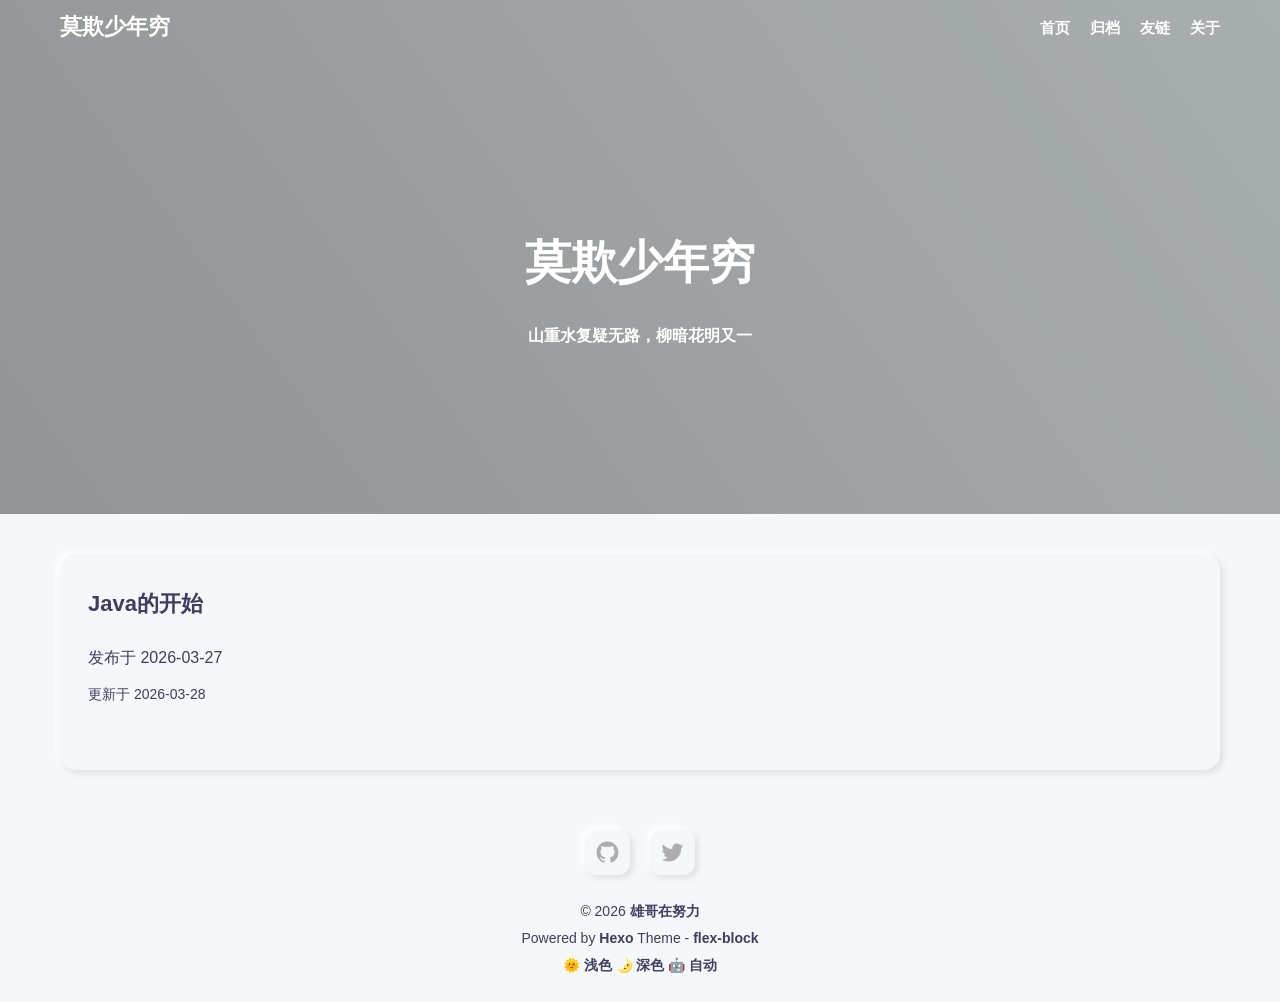
<file: index.html>
<!DOCTYPE html>
<html lang="zh-CN">
<head>
  <meta charset="UTF-8">
  <meta name="viewport" content="width=device-width, initial-scale=1.0">
  <meta http-equiv="X-UA-Compatible" content="ie=edge">
  <meta name="theme-color" content="#3367D6"/>
  <link rel="apple-touch-icon" href="/icons-192.png">
  <link rel="manifest" href="/manifest.json">
  
  <meta name="generator" content="Hexo 8.1.1">

  
    <meta name="description" content="分享生活感悟和技术心得">
  

  
    <meta name="keywords" content="博客, 技术, 生活">
  

  
    <meta name="author" content="雄哥在努力">
  

  

  

  <title>莫欺少年穷</title>

  

  
    <link rel="shortcut icon" href="/favicon.ico">
  

  

  

  

  
<link rel="stylesheet" href="/css/style.css">

</head>
<body>
  <div class="root-container">
    
<!-- header container -->
<header class="header-container">
  
    <div class="post-image" style="background-image: url(https://trae-api-cn.mchost.guru/api/ide/v1/text_to_image?prompt=modern%20minimalist%20blog%20header%20with%20abstract%20design%20dynamic%20effect&amp;image_size=landscape_16_9)"></div>
  

  <!-- navbar -->
<nav class="navbar">
  <div class="navbar-content">
    <!-- logo -->
    <div class="navbar-logo">
      <a href="/">
        
          莫欺少年穷
        
      </a>
    </div>
    <!-- link -->
    <div class="navbar-link">
      <div class="navbar-btn">
        <div></div>
        <div></div>
        <div></div>
      </div>
      <ul class="navbar-list">
        
          <li class="navbar-list-item"><a href="/">首页</a></li>
        
          <li class="navbar-list-item"><a href="/archives">归档</a></li>
        
          <li class="navbar-list-item"><a href="/links">友链</a></li>
        
          <li class="navbar-list-item"><a href="/about">关于</a></li>
        
      </ul>
    </div>
  </div>
</nav>

  
  
    <div class="header-content">
      <div class="post-text layout-block layout-padding">
        <h1 class="title-wrap">莫欺少年穷</h1>
        <h2 class="title-sub-wrap" id="typewriter"></h2>
        <script>
          // 打字机效果，依次显示三句古诗
          const poems = [
            "山重水复疑无路，柳暗花明又一村",
            "长风破浪会有时，直挂云帆济沧海",
            "路漫漫其修远兮，吾将上下而求索"
          ];
          let poemIndex = 0;
          let charIndex = 0;
          let isDeleting = false;
          const typewriter = document.getElementById('typewriter');
          
          function type() {
            const currentPoem = poems[poemIndex];
            
            if (isDeleting) {
              typewriter.textContent = currentPoem.substring(0, charIndex - 1);
              charIndex--;
            } else {
              typewriter.textContent = currentPoem.substring(0, charIndex + 1);
              charIndex++;
            }
            
            if (!isDeleting && charIndex === currentPoem.length) {
              // 暂停一段时间后开始删除
              setTimeout(() => isDeleting = true, 2000);
            } else if (isDeleting && charIndex === 0) {
              // 切换到下一句诗
              isDeleting = false;
              poemIndex = (poemIndex + 1) % poems.length;
            }
            
            // 控制打字速度
            const speed = isDeleting ? 50 : 100;
            setTimeout(type, speed);
          }
          
          // 开始打字机效果
          type();
        </script>
      </div>
    </div>
  

  
  

  
  

  
  

  
  

  
  
  
</header>

    <!-- 首页 -->

<!-- post list container -->
<div class="body-container">
  <div class="content-container layout-block article-list">
    
      <div class="article-item layout-padding">
        <article class="card-container article-card content-padding--large soft-size--large soft-style--box">
          

          <div class="card-text">
            
              <a href="/2026/03/27/hello-world/" itemprop="url">
                <h2 class="card-text--title">Java的开始</h2>
              </a>
            
            <div class="card-text--row">
              <span>发布于</span>
              <time  class="article-date" datetime="2026-03-27T13:52:41.069Z" itemprop="datePublished">2026-03-27</time>
            </div>
            
              <div class="last-time">
                <span>更新于</span>
                <time  class="article-updated" datetime="2026-03-28T11:52:28.148Z" itemprop="dateUpdated">2026-03-28</time>
              </div>
            
            <ul class="wrap-list light">
  
</ul>
            <ul class="wrap-list light">
  
</ul>
          </div>
        </article>
      </div>
    
  </div>
</div>

<!-- page container -->



    <!-- footer container -->
<footer id="footer" class="footer">
  <div class="footer-container">
    
    <div class="social-icons">
      
        
      
        
      
        
      
        
          <a href="https://github.com/miiiku/" class="soft-size--primary soft-style--box" target="_blank" rel="noopener noreferrer">
            <svg class="icon icon-github" viewBox="0 0 1024 1024" version="1.1" xmlns="http://www.w3.org/2000/svg">
  <path d="M64.6 512c0 195.6 125.4 361.9 300.1 422.9 23.5 5.9 19.9-10.8 19.9-22.2v-77.6c-135.8 15.9-141.3-74-150.5-89-18.5-31.5-61.9-39.5-49-54.5 31-15.9 62.5 4 98.9 58 26.4 39.1 77.9 32.5 104.1 26 5.7-23.5 17.9-44.5 34.7-60.9-140.7-25.2-199.4-111.1-199.4-213.3 0-49.5 16.4-95.1 48.4-131.8-20.4-60.6 1.9-112.4 4.9-120.1 58.2-5.2 118.5 41.6 123.3 45.3 33.1-8.9 70.8-13.7 112.9-13.7 42.4 0 80.3 4.9 113.5 13.9 11.3-8.6 67.3-48.8 121.4-43.9 2.9 7.7 24.7 58.3 5.5 118.1 32.5 36.8 49 82.8 49 132.4 0 102.3-59 188.3-200.2 213.2 23.5 23.3 38.1 55.5 38.1 91.1v112.7c0.8 9 0 17.9 15.1 17.9C832.7 877 960.4 709.4 960.4 512.1c0-247.5-200.6-447.9-447.9-447.9C265 64.1 64.6 264.5 64.6 512z"></path>
</svg>
          </a>
        
      
        
          <a href="https://twitter.com/guanquanhong" class="soft-size--primary soft-style--box" target="_blank" rel="noopener noreferrer">
            <svg class="icon icon-twitter" viewBox="0 0 1024 1024" version="1.1" xmlns="http://www.w3.org/2000/svg">
  <path d="M962.285714 233.142857q-38.285714 56-92.571429 95.428571 0.571429 8 0.571429 24 0 74.285714-21.714286 148.285714t-66 142-105.428571 120.285714-147.428571 83.428571-184.571429 31.142857q-154.857143 0-283.428571-82.857143 20 2.285714 44.571429 2.285714 128.571429 0 229.142857-78.857143-60-1.142857-107.428571-36.857143t-65.142857-91.142857q18.857143 2.857143 34.857143 2.857143 24.571429 0 48.571429-6.285714-64-13.142857-106-63.714286t-42-117.428571l0-2.285714q38.857143 21.714286 83.428571 23.428571-37.714286-25.142857-60-65.714286t-22.285714-88q0-50.285714 25.142857-93.142857 69.142857 85.142857 168.285714 136.285714t212.285714 56.857143q-4.571429-21.714286-4.571429-42.285714 0-76.571429 54-130.571429t130.571429-54q80 0 134.857143 58.285714 62.285714-12 117.142857-44.571429-21.142857 65.714286-81.142857 101.714286 53.142857-5.714286 106.285714-28.571429z"></path>
</svg>
          </a>
        
      
    </div>
     
    <p>&copy; 2026 <a href="/" target="_blank">雄哥在努力</a></p>

    

    <p>Powered by <a href="https://hexo.io" target="_blank" rel="noopener noreferrer">Hexo</a> Theme - <a href="https://github.com/miiiku/flex-block" target="_blank" rel="noopener noreferrer author">flex-block</a></p>

    <p>
      <a href="javascript:;" id="theme-light">🌞 浅色</a>
      <a href="javascript:;" id="theme-dark">🌛 深色</a>
      <a href="javascript:;" id="theme-auto">🤖️ 自动</a>
    </p>
  </div>
</footer>
  </div>

  <div class="back-to-top-fixed soft-size--round soft-style--box">
    <svg class="icon icon-back-to-top" viewBox="0 0 1024 1024" version="1.1" xmlns="http://www.w3.org/2000/svg">
      <path d="M725.333333 426.666667c-12.8 0-21.333333-4.266667-29.866667-12.8l-213.333333-213.333333c-17.066667-17.066667-17.066667-42.666667 0-59.733333s42.666667-17.066667 59.733333 0l213.333333 213.333333c17.066667 17.066667 17.066667 42.666667 0 59.733333C746.666667 422.4 738.133333 426.666667 725.333333 426.666667z"></path>
      <path d="M298.666667 426.666667c-12.8 0-21.333333-4.266667-29.866667-12.8-17.066667-17.066667-17.066667-42.666667 0-59.733333l213.333333-213.333333c17.066667-17.066667 42.666667-17.066667 59.733333 0s17.066667 42.666667 0 59.733333l-213.333333 213.333333C320 422.4 311.466667 426.666667 298.666667 426.666667z"></path>
      <path d="M512 896c-25.6 0-42.666667-17.066667-42.666667-42.666667L469.333333 170.666667c0-25.6 17.066667-42.666667 42.666667-42.666667s42.666667 17.066667 42.666667 42.666667l0 682.666667C554.666667 878.933333 537.6 896 512 896z"></path>
    </svg>
  </div>

  
  












  


  


  




<script src="/js/script.js"></script>


  
  <!-- 尾部用户自定义相关内容 -->
</body>
</html>
</file>
<file: css/style.css>
@media screen and (min-width: 768px) {
  :root {
    --layout-max-width: 1200px;
    --layout-padding: 20px;
    --content-large-padding: 40px 38px 46px;
    --content-small-padding: 20px 19px 23px;
    --font-large-size: 46px;
    --font-stress-size: 22px;
    --font-common-size: 16px;
    --font-base-size: 14px;
    --font-base-lh: 1.8;
    --banner-height: 460px;
    --content-large-padding: 30px 28px 26px;
    --content-primary-padding: 23px;
    --soft-large-radius: 16px;
    --soft-primary-radius: 12px;
    --soft-small-radius: 6px;
  }
}
@media screen and (max-width: 767px) {
  :root {
    --layout-max-width: 100%;
    --layout-padding: 10px;
    --content-large-padding: 30px 28px 34px;
    --content-small-padding: 14px 12px 16px;
    --font-large-size: 22px;
    --font-stress-size: 18px;
    --font-common-size: 14px;
    --font-base-size: 12px;
    --font-base-lh: 1.4;
    --banner-height: 280px;
    --content-large-padding: 30px 28px 34px;
    --content-primary-padding: 16px;
    --soft-large-radius: 16px;
    --soft-primary-radius: 6px;
    --soft-small-radius: 4px;
  }
}
:root {
  --soft-shadow: 3px;
}
:root.theme-light {
  --theme-bg-primary: #f5f8fa;
  --theme-bg-high: #fff;
  --theme-bg-shadow: #dddfe1;
  --theme-bg-actvie1: #dddfe1;
  --theme-bg-actvie2: #fff;
  --theme-text-active: #f857a6;
  --theme-text-light: #fff;
  --theme-text-primary: #3e3e5f;
  --theme-text-low: #aeacb1;
  --theme-text-stress: #14281d;
  --theme-border-primary: #e1e4e8;
  --theme-border-secondary: #ebedef;
}
:root.theme-dark {
  --theme-bg-primary: #1e2428;
  --theme-bg-high: #303a40;
  --theme-bg-shadow: #0c0e10;
  --theme-bg-actvie1: #1b2024;
  --theme-bg-actvie2: #20272b;
  --theme-text-active: #ca5388;
  --theme-text-light: #d7dfe6;
  --theme-text-primary: #adbac7;
  --theme-text-low: #444c56;
  --theme-text-stress: #cdd9e5;
  --theme-border-primary: #444c56;
  --theme-border-secondary: #373e47;
}
@media (prefers-color-scheme: light) {
  :root {
    --theme-bg-primary: #f5f8fa;
    --theme-bg-high: #fff;
    --theme-bg-shadow: #dddfe1;
    --theme-bg-actvie1: #dddfe1;
    --theme-bg-actvie2: #fff;
    --theme-text-active: #f857a6;
    --theme-text-light: #fff;
    --theme-text-primary: #3e3e5f;
    --theme-text-low: #aeacb1;
    --theme-text-stress: #14281d;
    --theme-border-primary: #e1e4e8;
    --theme-border-secondary: #ebedef;
  }
}
@media (prefers-color-scheme: dark) {
  :root {
    --theme-bg-primary: #1e2428;
    --theme-bg-high: #303a40;
    --theme-bg-shadow: #0c0e10;
    --theme-bg-actvie1: #1b2024;
    --theme-bg-actvie2: #20272b;
    --theme-text-active: #ca5388;
    --theme-text-light: #d7dfe6;
    --theme-text-primary: #adbac7;
    --theme-text-low: #444c56;
    --theme-text-stress: #cdd9e5;
    --theme-border-primary: #444c56;
    --theme-border-secondary: #373e47;
  }
}
::-webkit-scrollbar {
  display: none;
}
html,
body,
div,
span,
applet,
object,
iframe,
h1,
h2,
h3,
h4,
h5,
h6,
p,
blockquote,
pre,
a,
abbr,
acronym,
address,
big,
cite,
code,
del,
dfn,
em,
img,
ins,
kbd,
q,
s,
samp,
small,
strike,
strong,
sub,
sup,
tt,
var,
dl,
dt,
dd,
ol,
ul,
li,
fieldset,
form,
label,
legend,
table,
caption,
tbody,
tfoot,
thead,
tr,
th,
td,
article,
aside,
canvas,
details,
embed,
figure,
figcaption,
footer,
header,
hgroup,
menu,
nav,
output,
ruby,
section,
summary,
time,
mark,
audio,
video {
  margin: 0;
  padding: 0;
  border: 0;
  vertical-align: baseline;
  font-size: 100%;
}
html {
  box-sizing: border-box;
  font-family: 'Open Sans', sans-serif;
  font-size: var(--font-base-size);
  line-height: var(--font-base-lh);
  -ms-text-size-adjust: 100%;
  -webkit-text-size-adjust: 100%;
}
body {
  font-size: var(--font-base-size);
  line-height: var(--font-base-lh);
}
*,
*:before,
*:after {
  box-sizing: inherit;
}
ol,
ul {
  list-style: none;
}
blockquote,
q {
  quotes: none;
}
blockquote:before,
blockquote:after,
q:before,
q:after {
  content: "";
  content: none;
}
table {
  border-spacing: 0;
  border-collapse: collapse;
}
img {
  max-width: 100%;
}
a {
  background-color: transparent;
  text-decoration: none;
  color: inherit;
}
a:active,
a:hover {
  outline: 0;
}
b,
strong {
  font-weight: bold;
}
i,
em,
dfn {
  font-style: italic;
}
.text-ellipsis {
  overflow: hidden;
  text-overflow: ellipsis;
  white-space: nowrap;
}
.center-bg {
  background-repeat: no-repeat;
  background-position: center;
  background-size: cover;
}
.layout-padding {
  padding: var(--layout-padding);
}
.layout-margin {
  margin: var(--layout-padding);
}
.layout-block {
  width: 100%;
  max-width: var(--layout-max-width);
  margin-left: auto;
  margin-right: auto;
}
.content-padding--large {
  padding: var(--content-large-padding);
}
.content-padding--primary {
  padding: var(--content-primary-padding);
}
[class*=soft-size--].soft-size--large {
  --radius: var(--soft-large-radius);
}
[class*=soft-size--].soft-size--primary {
  --radius: var(--soft-primary-radius);
}
[class*=soft-size--].soft-size--small {
  --radius: var(--soft-small-radius);
}
[class*=soft-size--].soft-size--round {
  --radius: 50%;
}
[class*=soft-style--] {
  transition: border-radius 0.3s ease, box-shadow 0.3s ease, background-image 0.3s ease;
}
[class*=soft-style--].soft-style--box {
  overflow: hidden;
  border-radius: var(--radius);
  background-color: var(--theme-bg-primary);
  box-shadow: var(--soft-shadow) var(--soft-shadow) calc(var(--soft-shadow) * 2) var(--theme-bg-shadow), calc(-1 * var(--soft-shadow)) calc(-1 * var(--soft-shadow)) calc(var(--soft-shadow) * 2) var(--theme-bg-high);
}
[class*=soft-style--].soft-style--hover:hover {
  overflow: hidden;
  border-radius: var(--radius);
  background-color: var(--theme-bg-primary);
  box-shadow: var(--soft-shadow) var(--soft-shadow) calc(var(--soft-shadow) * 2) var(--theme-bg-shadow), calc(-1 * var(--soft-shadow)) calc(-1 * var(--soft-shadow)) calc(var(--soft-shadow) * 2) var(--theme-bg-high);
}
[class*=soft-style--].soft-style--active:active {
  overflow: hidden;
  border-radius: var(--radius);
  background-color: var(--theme-bg-primary);
  background-image: linear-gradient(145deg, var(--theme-text-active1), var(--theme-text-active2));
  box-shadow: inset var(--soft-shadow) var(--soft-shadow) calc(var(--soft-shadow) * 2) var(--theme-bg-shadow), inset calc(-1 * var(--soft-shadow)) calc(-1 * var(--soft-shadow)) calc(var(--soft-shadow) * 2) var(--theme-bg-high);
}
.root-container {
  background-color: var(--theme-bg-primary);
}
.body-container {
  position: relative;
  padding: var(--layout-padding) 0;
}
.back-to-top-fixed {
  position: fixed;
  cursor: pointer;
  transition: opacity 0.3s ease, transform 0.3s ease;
  z-index: 10;
  opacity: 0;
  width: 60px;
  height: 60px;
  right: 40px;
  bottom: 40px;
  padding: 12px;
  transform: translate3d(0, 100%, 0);
}
.back-to-top-fixed:hover .icon-back-to-top {
  fill: var(--theme-text-stress);
}
.back-to-top-fixed.show {
  opacity: 1;
  transform: translate3d(0, 0, 0);
}
.back-to-top-fixed .icon-back-to-top {
  fill: var(--theme-text-low);
  transition: fill 0.3s ease;
}
.wrap-list {
  display: flex;
  flex-wrap: wrap;
  margin: 18px -8px 0;
}
.wrap-list.light a {
  color: var(--theme-text-primary);
  transition: box-shadow 0.3s ease, border-radius 0.3s ease;
}
.wrap-list.light a:hover {
  overflow: hidden;
  border-radius: var(--soft-small-radius);
  background-color: var(--theme-bg-primary);
  box-shadow: var(--soft-shadow) var(--soft-shadow) calc(var(--soft-shadow) * 2) var(--theme-bg-shadow), calc(-1 * var(--soft-shadow)) calc(-1 * var(--soft-shadow)) calc(var(--soft-shadow) * 2) var(--theme-bg-high);
}
.wrap-list.light a:active {
  overflow: hidden;
  border-radius: var(--soft-small-radius);
  background-color: var(--theme-bg-primary);
  background-image: linear-gradient(145deg, var(--theme-text-active1), var(--theme-text-active2));
  box-shadow: inset var(--soft-shadow) var(--soft-shadow) calc(var(--soft-shadow) * 2) var(--theme-bg-shadow), inset calc(-1 * var(--soft-shadow)) calc(-1 * var(--soft-shadow)) calc(var(--soft-shadow) * 2) var(--theme-bg-high);
}
.wrap-list.dark a {
  border-radius: 20px;
  color: var(--theme-text-light);
  transition: background-color 0.3s ease, color 0.3s ease;
}
.wrap-list.dark a:hover {
  color: var(--theme-text-active);
  background-color: var(--theme-bg-primary);
}
.wrap-list a {
  display: block;
  padding: 4px 8px;
  letter-spacing: 1.5px;
}
html.show-mobile-nav {
  overflow: hidden;
  -webkit-tap-highlight-color: rgba(0,0,0,0);
}
html.show-mobile-nav .navbar-list {
  display: flex;
  animation: showMobileNav 0.4s ease-out forwards;
}
.navbar {
  position: relative;
  z-index: 2;
}
.navbar-content {
  display: flex;
  align-items: center;
  justify-content: space-between;
  max-width: var(--layout-max-width);
  width: 100%;
  height: 100%;
  margin: auto;
  padding: 0 var(--layout-padding);
}
.navbar-logo {
  padding-right: 20px;
  margin: 0;
  flex: 0 1 300px;
  color: var(--theme-text-light);
  font-size: var(--font-stress-size);
  font-weight: bolder;
}
.navbar-logo a {
  display: block;
  text-decoration: none;
  outline: 0;
}
.navbar-logo img {
  display: block;
  max-width: 100%;
  max-height: 50px;
}
.navbar-link {
  text-align: right;
  font-size: 15px;
}
.navbar-list-item {
  display: block;
  text-decoration: none;
  user-select: none;
}
.navbar-list-item a {
  display: block;
  font-weight: bolder;
  transition: opacity 0.3s ease;
  color: var(--theme-text-light);
}
.navbar-list-item a:hover {
  opacity: 0.7;
}
.navbar-btn {
  display: block;
  position: relative;
  width: 24px;
  height: 24px;
  cursor: pointer;
}
.navbar-btn.active {
  position: relative;
  z-index: 1000;
}
.navbar-btn.active div {
  transition: transform 0.3s ease 0.3s;
}
.navbar-btn.active div::before {
  background-color: #000;
  transition: transform 0.3s ease, opacity 0.3s ease 0.3s, background-color 0.3s ease 0.3s;
}
.navbar-btn.active div:nth-child(1) {
  transform: rotate(45deg);
}
.navbar-btn.active div:nth-child(1)::before {
  transform: translateY(0);
}
.navbar-btn.active div:nth-child(2)::before {
  opacity: 0;
}
.navbar-btn.active div:nth-child(3) {
  transform: rotate(-45deg);
}
.navbar-btn.active div:nth-child(3)::before {
  transform: translateY(0);
}
.navbar-btn div {
  position: absolute;
  top: 0;
  left: 0;
  width: 100%;
  height: 100%;
  transform-origin: center;
  transition: transform 0.3s ease;
}
.navbar-btn div:before {
  position: absolute;
  content: "";
  left: 0;
  right: 0;
  top: 0;
  bottom: 0;
  margin: auto;
  width: 100%;
  height: 2px;
  border-radius: 2px;
  background-color: #fff;
  transition: transform 0.3s ease 0.3s, opacity 0.3s ease 0.3s, background-color 0.3s ease;
}
.navbar-btn div:nth-child(1):before {
  transform: translateY(-8px);
}
.navbar-btn div:nth-child(3):before {
  transform: translateY(8px);
}
@media screen and (min-width: 768px) {
  .navbar {
    height: 54px;
  }
  .navbar-list {
    display: flex;
    justify-content: flex-end;
    gap: 20px;
  }
  .navbar-btn {
    display: none;
  }
}
@media screen and (max-width: 767px) {
  .navbar {
    height: 32px;
  }
  .navbar-btn {
    display: inline-block;
  }
  .navbar-list {
    display: none;
    position: fixed;
    flex-direction: column;
    align-items: center;
    justify-content: center;
    gap: 20px;
    top: 0;
    left: 0;
    width: 100vw;
    height: 100vh;
    padding: 20px 0;
    background-color: #f7f7f7;
    z-index: 999;
  }
  .navbar-list-item a {
    color: #161b3d;
  }
}
@-moz-keyframes showMobileNav {
  from {
    opacity: 0;
    transform: translateX(70%);
  }
  to {
    opacity: 1;
    transform: translateX(0);
  }
}
@-webkit-keyframes showMobileNav {
  from {
    opacity: 0;
    transform: translateX(70%);
  }
  to {
    opacity: 1;
    transform: translateX(0);
  }
}
@-o-keyframes showMobileNav {
  from {
    opacity: 0;
    transform: translateX(70%);
  }
  to {
    opacity: 1;
    transform: translateX(0);
  }
}
@keyframes showMobileNav {
  from {
    opacity: 0;
    transform: translateX(70%);
  }
  to {
    opacity: 1;
    transform: translateX(0);
  }
}
.header-container.post .post-text {
  text-align: left;
}
.header-container {
  position: relative;
}
.header-content {
  position: relative;
  width: 100%;
  height: var(--banner-height);
  margin: auto;
  display: flex;
  flex-direction: column;
  align-items: center;
  justify-content: center;
}
.post-image {
  position: absolute;
  top: 0;
  left: 0;
  width: 100%;
  height: 100%;
  z-index: -1;
  background-size: cover;
  background-position: center;
  background-repeat: no-repeat;
  z-index: auto;
}
.post-image:before {
  position: absolute;
  top: 0;
  left: 0;
  display: block;
  content: '';
  width: 100%;
  height: 100%;
  opacity: 0.4;
  background-color: #394245;
  background-image: linear-gradient(234deg, #394245 0%, #000 100%);
}
.post-text {
  overflow: hidden;
  text-align: center;
  color: var(--theme-text-light);
  padding: var(--content-large-padding);
}
.title-wrap {
  font-size: var(--font-large-size);
  font-weight: bolder;
  overflow: hidden;
  text-overflow: ellipsis;
  word-break: break-word;
}
.title-sub-wrap {
  margin-top: 18px;
  font-size: var(--font-common-size);
}
.last-time {
  font-size: var(--font-base-size);
  margin-top: 10px;
}
.post-video {
  position: absolute;
  top: 0;
  left: 0;
  width: 100%;
  height: 100%;
  overflow: hidden;
  z-index: -1;
}
.post-video video {
  width: 100%;
  height: 100%;
  object-fit: cover;
}
.post-video:before {
  position: absolute;
  top: 0;
  left: 0;
  display: block;
  content: '';
  width: 100%;
  height: 100%;
  opacity: 0.4;
  background-color: #394245;
  background-image: linear-gradient(234deg, #394245 0%, #000 100%);
}
.footer {
  width: 100%;
  padding: 20px;
}
.footer-container {
  margin: auto;
  text-align: center;
  color: var(--theme-text-primary);
}
.footer-container a {
  color: var(--theme-stree-color);
  font-weight: bolder;
  transition: color 0.3s ease;
}
.footer-container a:hover {
  color: var(--theme-text-active);
}
.footer-container p {
  line-height: 1.5;
  margin: 6px 0;
}
.social-icons {
  display: flex;
  align-items: center;
  justify-content: center;
  flex-wrap: wrap;
  gap: 20px;
  list-style: none;
  padding-bottom: 20px;
}
.social-icons a {
  display: block;
  text-align: center;
}
.social-icons svg.icon {
  display: block;
  fill: var(--theme-text-low);
  transition: fill 0.3s ease;
}
.social-icons svg.icon:hover {
  fill: var(--theme-text-stress);
}
@media screen and (min-width: 768px) {
  .social-icons a {
    width: 45px;
    height: 45px;
    padding: 10px;
  }
}
@media screen and (max-width: 767px) {
  .social-icons a {
    width: 32px;
    height: 32px;
    padding: 8px;
  }
}
.card-container {
  position: relative;
  height: 100%;
}
.card-container .card-cover {
  position: absolute;
  top: 0;
  right: 0;
  bottom: 0;
  left: 0;
  background-repeat: no-repeat;
  background-position: center;
  background-size: cover;
}
.card-container .card-cover::after {
  content: "";
  display: block;
  position: absolute;
  top: 0;
  left: 0;
  width: 100%;
  height: 100%;
  opacity: 0.3;
  background-image: linear-gradient(234deg, #394245 0%, #000 100%);
}
.card-container .card-cover + .card-text {
  color: var(--theme-text-light);
}
.card-container .card-text {
  position: relative;
  color: var(--theme-text-primary);
  line-height: var(--font-base-lh);
  transition: color 0.3s ease;
}
.card-container .card-text .card-text--title {
  font-size: var(--font-stress-size);
  font-weight: bolder;
}
.card-container .card-text .card-text--row {
  font-size: var(--font-common-size);
  margin-top: 20px;
}
.card-container .card-text .last-time {
  font-size: var(--font-base-size);
  margin-top: 10px;
}
.page-container {
  margin: 20px auto;
  text-align: center;
  color: var(--theme-text-low);
}
.page-container .page-number,
.page-container .extend {
  padding: 4px 6px;
  margin: 8px;
  transition: color 0.3s ease;
}
.page-container .page-number:hover,
.page-container .extend:hover {
  color: var(--theme-text-active);
}
.page-container .current {
  color: var(--theme-text-primary);
}
.markdown-body {
  line-height: 2;
  color: var(--theme-text-primary);
}
.markdown-body:before,
.markdown-body:after {
  content: "";
  display: table;
  clear: both;
}
.markdown-body > :first-child {
  margin-top: 0;
}
.markdown-body > :last-child {
  margin-bottom: 0;
}
.markdown-body ul {
  list-style-type: disc;
}
.markdown-body ol {
  list-style-type: decimal;
}
.markdown-body ul,
.markdown-body ol {
  padding-left: 2em;
  line-height: 1.75rem;
  margin-top: 16px;
  margin-bottom: 16px;
}
.markdown-body ul ul,
.markdown-body ol ul,
.markdown-body ul ol,
.markdown-body ol ol {
  margin-top: 12px;
  margin-bottom: 12px;
}
.markdown-body ul li,
.markdown-body ol li {
  margin-top: 8px;
  margin-bottom: 8px;
}
.markdown-body ul p,
.markdown-body ol p {
  margin: 0;
}
.markdown-body cite,
.markdown-body em,
.markdown-body i {
  font-style: italic;
}
.markdown-body strong {
  font-weight: bolder;
}
.markdown-body p + p {
  margin-top: 16px;
}
.markdown-body h1,
.markdown-body h2 {
  margin-top: 30px;
  margin-bottom: 16px;
  border-bottom: 1px solid var(--theme-border-secondary);
}
.markdown-body h3,
.markdown-body h4,
.markdown-body h5,
.markdown-body h6 {
  margin-top: 30px;
  margin-bottom: 16px;
}
.markdown-body h1 {
  padding-bottom: 0.2em;
  font-size: 1.7em;
}
.markdown-body h2 {
  padding-bottom: 0.3em;
  font-size: 1.5em;
}
.markdown-body h3 {
  font-size: 1.3em;
}
.markdown-body h4 {
  font-size: 1.1em;
}
.markdown-body h5 {
  font-size: 1em;
}
.markdown-body h6 {
  font-size: 0.9em;
}
.markdown-body table {
  width: 100%;
  border-collapse: collapse;
  border-spacing: 0;
}
.markdown-body table th {
  font-weight: bold;
  border-bottom: 3px solid #ddd;
  padding-bottom: 0.5em;
  text-align: left;
}
.markdown-body table td {
  border-bottom: 1px solid #ddd;
  padding: 10px 0;
}
.markdown-body hr {
  height: 0;
  margin: 15px 0;
  overflow: hidden;
  background: transparent;
  border: 0;
  border-bottom: 1px solid var(--theme-border-primary);
  transition: border-color 0.3s ease;
}
.markdown-body a {
  text-decoration: none;
  word-break: break-all;
  border-bottom: 2px solid #dde0e0;
  transition: border 0.3s ease;
  color: var(--theme-text-active);
}
.markdown-body a:hover {
  border-color: var(--theme-text-active);
}
.markdown-body img,
.markdown-body video {
  display: block;
  height: auto;
  margin: auto;
  max-width: 100%;
  box-sizing: initial;
  background-color: var(--theme-bg-primary);
  overflow: hidden;
  border-radius: var(--soft-small-radius);
  background-color: var(--theme-bg-primary);
  box-shadow: var(--soft-shadow) var(--soft-shadow) calc(var(--soft-shadow) * 2) var(--theme-bg-shadow), calc(-1 * var(--soft-shadow)) calc(-1 * var(--soft-shadow)) calc(var(--soft-shadow) * 2) var(--theme-bg-high);
}
.markdown-body iframe {
  border: none;
}
.markdown-body .video-container {
  position: relative;
  padding-top: 56.25%;
  height: 0;
  overflow: hidden;
  overflow: hidden;
  border-radius: var(--soft-small-radius);
  background-color: var(--theme-bg-primary);
  box-shadow: var(--soft-shadow) var(--soft-shadow) calc(var(--soft-shadow) * 2) var(--theme-bg-shadow), calc(-1 * var(--soft-shadow)) calc(-1 * var(--soft-shadow)) calc(var(--soft-shadow) * 2) var(--theme-bg-high);
}
.markdown-body .video-container iframe,
.markdown-body .video-container object,
.markdown-body .video-container embed {
  position: absolute;
  top: 0;
  left: 0;
  width: 100%;
  height: 100%;
  margin-top: 0;
}
.markdown-body del {
  color: var(--theme-text-low);
}
.markdown-body pre,
.markdown-body code {
  font-family: "Source Code Pro", Consolas, Monaco, Menlo, Consolas, monospace;
}
.markdown-body h1 code,
.markdown-body h2 code,
.markdown-body h3 code,
.markdown-body h4 code,
.markdown-body h5 code,
.markdown-body h6 code,
.markdown-body p code {
  padding: 0.1em 0.3em;
  background-color: var(--theme-bg-shadow);
}
.markdown-body details {
  margin-top: 16px;
  margin-bottom: 16px;
  border-radius: var(--soft-small-radius);
  border: 1px solid var(--theme-border-secondary);
  color: var(--theme-text-primary);
  font-size: 14px;
  overflow: hidden;
  box-shadow: 0 2px 4px -2px rgba(0,0,0,0.149);
}
.markdown-body details[open] summary {
  border-bottom: 1px solid var(--theme-border-secondary);
  background-color: var(--theme-bg-primary);
}
.markdown-body details summary {
  padding: 8px 12px;
  font-weight: bolder;
  color: var(--theme-text-stress);
  cursor: pointer;
  outline: 0;
}
.markdown-body details summary + *,
.markdown-body details .details-content {
  padding: 8px 12px;
}
.markdown-body details summary + * > *,
.markdown-body details .details-content > * {
  margin-top: 8px;
  margin-bottom: 8px;
}
.markdown-body blockquote,
.markdown-body .pullquote {
  margin-top: 16px;
  margin-bottom: 16px;
  border-left: 3px solid #9dacb7;
  padding: 2px 0 2px 0.7em;
  color: var(--theme-text-low);
}
.markdown-body blockquote > :first-child,
.markdown-body .pullquote > :first-child {
  margin-top: 0;
}
.markdown-body blockquote > :last-child,
.markdown-body .pullquote > :last-child {
  margin-bottom: 0;
}
.markdown-body blockquote p,
.markdown-body .pullquote p {
  margin-top: 16px;
  margin-bottom: 16px;
}
.markdown-body figure.highlight {
  position: relative;
  margin-top: 16px;
  margin-bottom: 16px;
  overflow: auto;
  color: #ccc;
  background: #2d2d2d;
  padding-top: 16px;
  padding-bottom: 16px;
  border-radius: var(--soft-small-radius);
}
.markdown-body figure.highlight:has(> figcaption) {
  padding-top: 0;
}
.markdown-body figure.highlight:has(> figcaption) button.copy-btn {
  top: 6px;
}
.markdown-body figure.highlight:hover button.copy-btn {
  opacity: 1;
}
.markdown-body figure.highlight button.copy-btn {
  opacity: 0;
  position: absolute;
  right: 10px;
  top: 14px;
  display: block;
  cursor: pointer;
  border: none;
  padding: 0;
  margin: 0;
  width: 32px;
  height: 32px;
  border-radius: 4px;
  background-color: #3a3d50;
  background-size: 20px;
  background-position: center;
  background-repeat: no-repeat;
  background-image: url("data:image/svg+xml,%3Csvg xmlns='http://www.w3.org/2000/svg' fill='none' height='20' width='20' stroke='rgba(128,128,128,1)' stroke-width='2' viewBox='0 0 24 24'%3E%3Cpath stroke-linecap='round' stroke-linejoin='round' d='M9 5H7a2 2 0 0 0-2 2v12a2 2 0 0 0 2 2h10a2 2 0 0 0 2-2V7a2 2 0 0 0-2-2h-2M9 5a2 2 0 0 0 2 2h2a2 2 0 0 0 2-2M9 5a2 2 0 0 1 2-2h2a2 2 0 0 1 2 2'/%3E%3C/svg%3E");
}
.markdown-body figure.highlight button.copy-btn.copied {
  border-radius: 0 4px 4px 0;
  background-image: url("data:image/svg+xml,%3Csvg xmlns='http://www.w3.org/2000/svg' fill='none' height='20' width='20' stroke='rgba(128,128,128,1)' stroke-width='2' viewBox='0 0 24 24'%3E%3Cpath stroke-linecap='round' stroke-linejoin='round' d='M9 5H7a2 2 0 0 0-2 2v12a2 2 0 0 0 2 2h10a2 2 0 0 0 2-2V7a2 2 0 0 0-2-2h-2M9 5a2 2 0 0 0 2 2h2a2 2 0 0 0 2-2M9 5a2 2 0 0 1 2-2h2a2 2 0 0 1 2 2m-6 9 2 2 4-4'/%3E%3C/svg%3E");
}
.markdown-body figure.highlight button.copy-btn.copied::before {
  display: block;
  padding-left: 8px;
  padding-right: 8px;
  width: fit-content;
  height: 32px;
  line-height: 32px;
  color: #ccc;
  text-align: center;
  font-weight: bolder;
  box-sizing: border-box;
  white-space: normal;
  border-radius: 4px 0 0 4px;
  content: "Copied";
  background-color: #3a3d50;
  transform: translateX(calc(-100% - 2px));
}
.markdown-body figure.highlight figcaption {
  display: flex;
  align-items: center;
  gap: 16px;
  margin-bottom: 16px;
  padding: 6px 12px;
  background-color: #434343;
  border-radius: 4px 4px 0 0;
}
.markdown-body figure.highlight figcaption > a {
  text-decoration: none;
  border-bottom: none;
}
.markdown-body figure.highlight figcaption > span {
  display: inline-block;
  padding: 2px 8px;
  background-color: #4b4b4b;
  border-radius: 4px;
}
.markdown-body figure.highlight table {
  margin: 0;
  width: 100%;
  max-width: 100%;
  table-layout: fixed;
}
.markdown-body figure.highlight table td {
  border: none;
  padding: 0;
}
.markdown-body figure.highlight table .gutter {
  width: 56px;
}
.markdown-body figure.highlight table .gutter pre {
  color: #666;
  text-align: right;
  padding-left: 10px;
  padding-right: 5px;
}
.markdown-body figure.highlight table .code {
  width: auto;
}
.markdown-body figure.highlight table .code pre {
  padding-left: 5px;
  padding-right: 20px;
}
.markdown-body figure.highlight table pre code {
  background: none;
  text-shadow: none;
  padding: 0;
}
.markdown-body pre[class*="language-"] {
  margin-top: 16px;
  margin-bottom: 16px;
  overflow: auto;
  color: #ccc;
  background: #2d2d2d;
  border-radius: var(--soft-small-radius);
}
.markdown-body .aplayer.aplayer-box {
  margin-top: 16px;
  margin-bottom: 16px;
  background-color: var(--theme-bg-color);
  overflow: hidden;
  border-radius: var(--soft-small-radius);
  background-color: var(--theme-bg-primary);
  box-shadow: var(--soft-shadow) var(--soft-shadow) calc(var(--soft-shadow) * 2) var(--theme-bg-shadow), calc(-1 * var(--soft-shadow)) calc(-1 * var(--soft-shadow)) calc(var(--soft-shadow) * 2) var(--theme-bg-high);
}
.markdown-body .aplayer.aplayer-box .aplayer-info .aplayer-controller .aplayer-time {
  line-height: normal;
}
.markdown-body .aplayer.aplayer-box .aplayer-lrc:before {
  background: linear-gradient(180deg, var(--theme-bg-color) 0, rgba(255,255,255,0));
}
.markdown-body .aplayer.aplayer-box .aplayer-lrc:after {
  background: linear-gradient(180deg, rgba(255,255,255,0) 0, var(--theme-bg-color));
}
.markdown-body .dplayer.dplayer-box {
  margin-top: 16px;
  margin-bottom: 16px;
  overflow: hidden;
  border-radius: var(--soft-small-radius);
  background-color: var(--theme-bg-primary);
  box-shadow: var(--soft-shadow) var(--soft-shadow) calc(var(--soft-shadow) * 2) var(--theme-bg-shadow), calc(-1 * var(--soft-shadow)) calc(-1 * var(--soft-shadow)) calc(var(--soft-shadow) * 2) var(--theme-bg-high);
}
.markdown-body .figure-image {
  margin-top: 16px;
  margin-bottom: 16px;
}
.markdown-body .figure-image img {
  display: table;
  max-width: 100%;
  height: auto;
  border-radius: var(--soft-small-radius);
}
.markdown-body .figure-image figcaption {
  display: block;
  text-align: center;
  margin: 16px 0;
  color: var(--theme-text-low);
}
.content-container.article-list {
  display: flex;
  flex-wrap: wrap;
}
.content-container.article-list .article-item {
  flex: 1 0 auto;
  min-width: 25%;
  max-width: 100%;
}
.content-container.article-list .card-container.article-card {
  padding: var(--content-large-padding);
}
.content-container.post-container {
  display: flex;
  align-items: flex-start;
  overflow: visible;
}
.content-container.post-container .article-info .article-nav {
  display: flex;
  width: 100%;
  overflow: hidden;
}
.content-container.post-container .article-info .article-nav .article-nav-item {
  flex: 1 1 auto;
  min-width: 50%;
  text-align: center;
}
.content-container.post-container .article-info .page-link-container {
  display: flex;
  flex-direction: row;
  flex-wrap: wrap;
  justify-content: center;
}
@media screen and (min-width: 768px) {
  .content-container.post-container .article-info .page-link-container .link-item {
    max-width: 100%;
    min-width: 33.333%;
    flex: 1 0 auto;
  }
}
@media screen and (max-width: 767px) {
  .content-container.post-container .article-info .page-link-container .link-item {
    max-width: 100%;
    flex: 1 1 50%;
  }
}
.content-container.post-container .article-info .page-link-container .link-item > a {
  display: flex;
  align-items: center;
  transition: color 0.3s ease;
  height: 100%;
}
.content-container.post-container .article-info .page-link-container .link-item > a img {
  display: block;
  width: 46px;
  min-width: 46px;
  height: 46px;
  margin-right: 12px;
  object-fit: cover;
  flex: 0 0 46px;
}
.content-container.post-container .article-info .page-link-container .link-item > a div {
  overflow: hidden;
  line-height: var(--font-base-lh);
}
.content-container.post-container .article-info .page-link-container .link-item > a h4 {
  font-weight: bold;
  color: var(--theme-text-stress);
}
.content-container.post-container .article-info .page-link-container .link-item > a p {
  color: var(--theme-text-primary);
}
.content-container.post-container .widget-info {
  display: flex;
  flex-direction: column;
  position: sticky;
  top: 0;
  width: 360px;
  min-width: 360px;
  color: var(--theme-text-primary);
}
.content-container.post-container .widget-info .widget-title {
  display: flex;
  align-items: center;
  font-size: var(--font-stress-size);
  font-weight: bolder;
  margin-bottom: 12px;
}
.content-container.post-container .widget-info .widget-title svg {
  display: block;
  width: 32px;
  height: 32px;
  margin-right: 8px;
}
.content-container.post-container .widget-info .widget-author .widget-body {
  display: flex;
  flex-direction: column;
  align-items: center;
}
.content-container.post-container .widget-info .widget-author .widget-body img {
  width: 60px;
  height: 60px;
  display: block;
}
.content-container.post-container .widget-info .widget-author .widget-body h2 {
  font-weight: bolder;
  font-size: var(--font-stress-size);
  line-height: var(--font-base-lh);
}
.content-container.post-container .widget-info .widget-author .widget-body .count-box {
  display: flex;
  width: 100%;
  margin-top: 16px;
}
.content-container.post-container .widget-info .widget-author .widget-body .count-box .count-box--item {
  display: flex;
  align-items: center;
  justify-content: center;
  flex: 0 0 33.3333%;
}
.content-container.post-container .widget-info .widget-author .widget-body .count-box .count-box--item svg {
  width: 24px;
  height: 24px;
  margin-right: 8px;
}
.content-container.post-container .widget-info .widget-site .widget-body .site-info {
  display: flex;
  flex-direction: column;
  gap: 10px 0;
}
.content-container.post-container .widget-info .widget-site .widget-body .site-info .site-info-item {
  color: var(--theme-text-primary);
}
.content-container.post-container .widget-info .widget-toc .widget-body ol:not(:first-child) {
  padding-left: 20px;
}
.content-container.post-container .widget-info .widget-toc .widget-body ol > li {
  margin: 16px 0;
}
.content-container.post-container .widget-info .widget-toc .widget-body ol > li::marker {
  color: var(--theme-text-primary);
}
.content-container.post-container .widget-info .widget-toc .widget-body ol > li > a {
  color: var(--theme-text-primary);
  transition: color 0.3s ease;
}
.content-container.post-container .widget-info .widget-toc .widget-body ol > li > a:hover {
  color: var(--theme-text-active);
}
.content-container.post-container .widget-info .widget-categories .widget-body .categories-list-item:not(:last-child) {
  margin-bottom: 14px;
}
.content-container.post-container .widget-info .widget-categories .widget-body .categories-list-item a {
  color: var(--theme-text-primary);
  transition: color 0.3s ease, border-color 0.3s ease;
  font-weight: bolder;
  border-bottom: 2px solid var(--theme-border-primary);
}
.content-container.post-container .widget-info .widget-categories .widget-body .categories-list-item a:hover {
  color: var(--theme-text-active);
  border-color: var(--theme-text-active);
}
.content-container.post-container .widget-info .widget-tags .widget-body .tags-cloud {
  display: flex;
  flex-wrap: wrap;
  align-items: center;
  margin: 0 -8px;
}
.content-container.post-container .widget-info .widget-tags .widget-body .tags-cloud a {
  margin: 3px;
  display: block;
  padding: 4px 8px;
  color: var(--theme-text-primary);
  transition: box-shadow 0.3s ease;
}
.content-container.post-container .widget-info .widget-tags .widget-body .tags-cloud a:hover {
  overflow: hidden;
  border-radius: var(--soft-small-radius);
  background-color: var(--theme-bg-primary);
  box-shadow: var(--soft-shadow) var(--soft-shadow) calc(var(--soft-shadow) * 2) var(--theme-bg-shadow), calc(-1 * var(--soft-shadow)) calc(-1 * var(--soft-shadow)) calc(var(--soft-shadow) * 2) var(--theme-bg-high);
}
@media screen and (min-width: 768px) {
  .content-container.post-container .article-info {
    flex: 0 1 calc(100% - 360px);
    min-width: calc(100% - 360px);
  }
  .content-container.post-container .widget-info {
    display: flex;
  }
}
@media screen and (max-width: 767px) {
  .content-container.post-container .article-info {
    flex: 1 1 100%;
    width: 100%;
  }
  .content-container.post-container .widget-info {
    display: none;
  }
}
</file>
